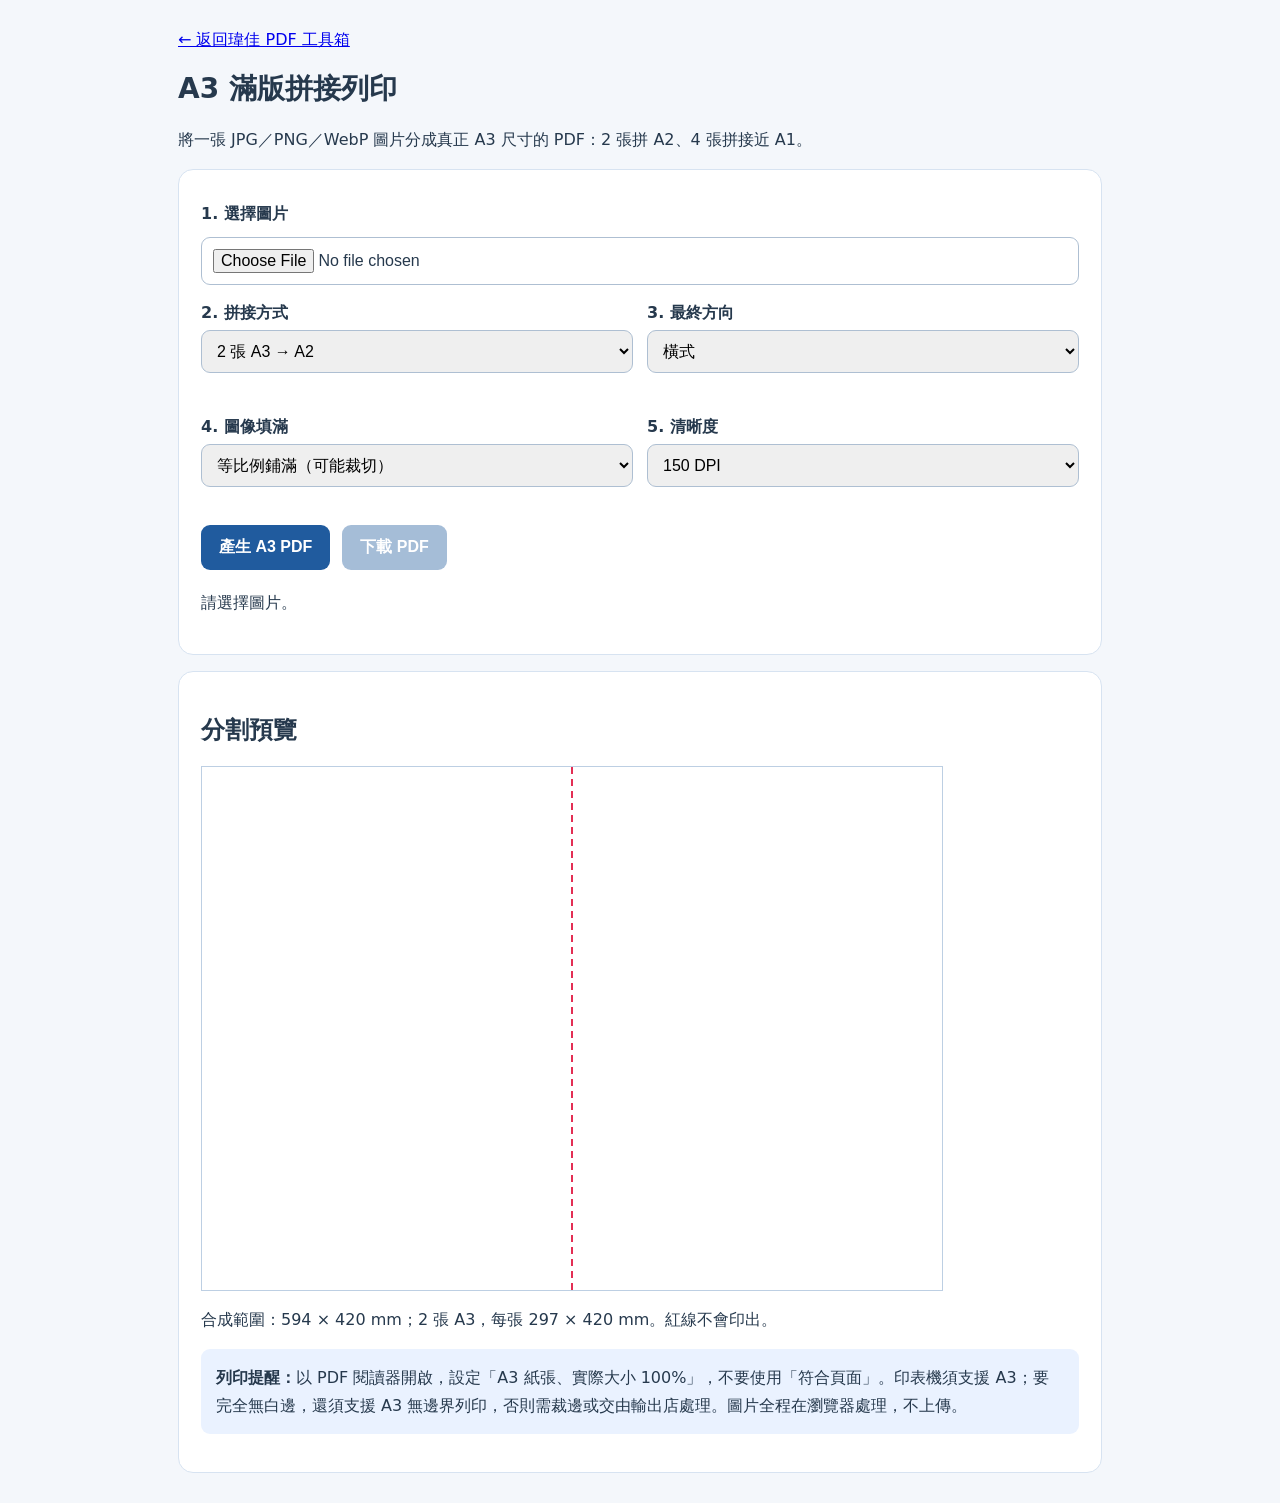
<file: a3-poster.html>
<!doctype html><html lang="zh-Hant"><head><meta charset="utf-8"><meta name="viewport" content="width=device-width,initial-scale=1"><meta http-equiv="Content-Security-Policy" content="default-src 'self'; script-src 'self'; style-src 'self'; img-src 'self' blob: data:; connect-src 'none'; object-src 'none'; frame-src 'none'"><title>A3 滿版拼接列印｜瑋佳工具箱</title><link rel="stylesheet" href="a3-poster.css"></head><body><main class="wrap"><a href="./">← 返回瑋佳 PDF 工具箱</a><h1>A3 滿版拼接列印</h1><p>將一張 JPG／PNG／WebP 圖片分成真正 A3 尺寸的 PDF：2 張拼 A2、4 張拼接近 A1。</p><section><label for="file">1. 選擇圖片</label><input type="file" id="file" accept="image/jpeg,image/png,image/webp"><div class="grid"><label>2. 拼接方式<select id="mode"><option value="2">2 張 A3 → A2</option><option value="4">4 張 A3 → A1（相差 1 mm）</option></select></label><label>3. 最終方向<select id="layout"><option value="landscape">橫式</option><option value="portrait">直式</option></select></label><label>4. 圖像填滿<select id="fit"><option value="cover">等比例鋪滿（可能裁切）</option><option value="contain">完整保留（可能留白）</option></select></label><label>5. 清晰度<select id="dpi"><option value="150">150 DPI</option><option value="200">200 DPI</option><option value="300">300 DPI（高記憶體需求）</option></select></label></div><div class="actions"><button id="make">產生 A3 PDF</button><button id="save" disabled>下載 PDF</button></div><p id="status" role="status">請選擇圖片。</p></section><section><h2>分割預覽</h2><canvas id="preview" width="700" height="450"></canvas><p id="size"></p><p class="note"><strong>列印提醒：</strong>以 PDF 閱讀器開啟，設定「A3 紙張、實際大小 100%」，不要使用「符合頁面」。印表機須支援 A3；要完全無白邊，還須支援 A3 無邊界列印，否則需裁邊或交由輸出店處理。圖片全程在瀏覽器處理，不上傳。</p></section></main><script src="a3-poster.js" defer></script></body></html>
</file>
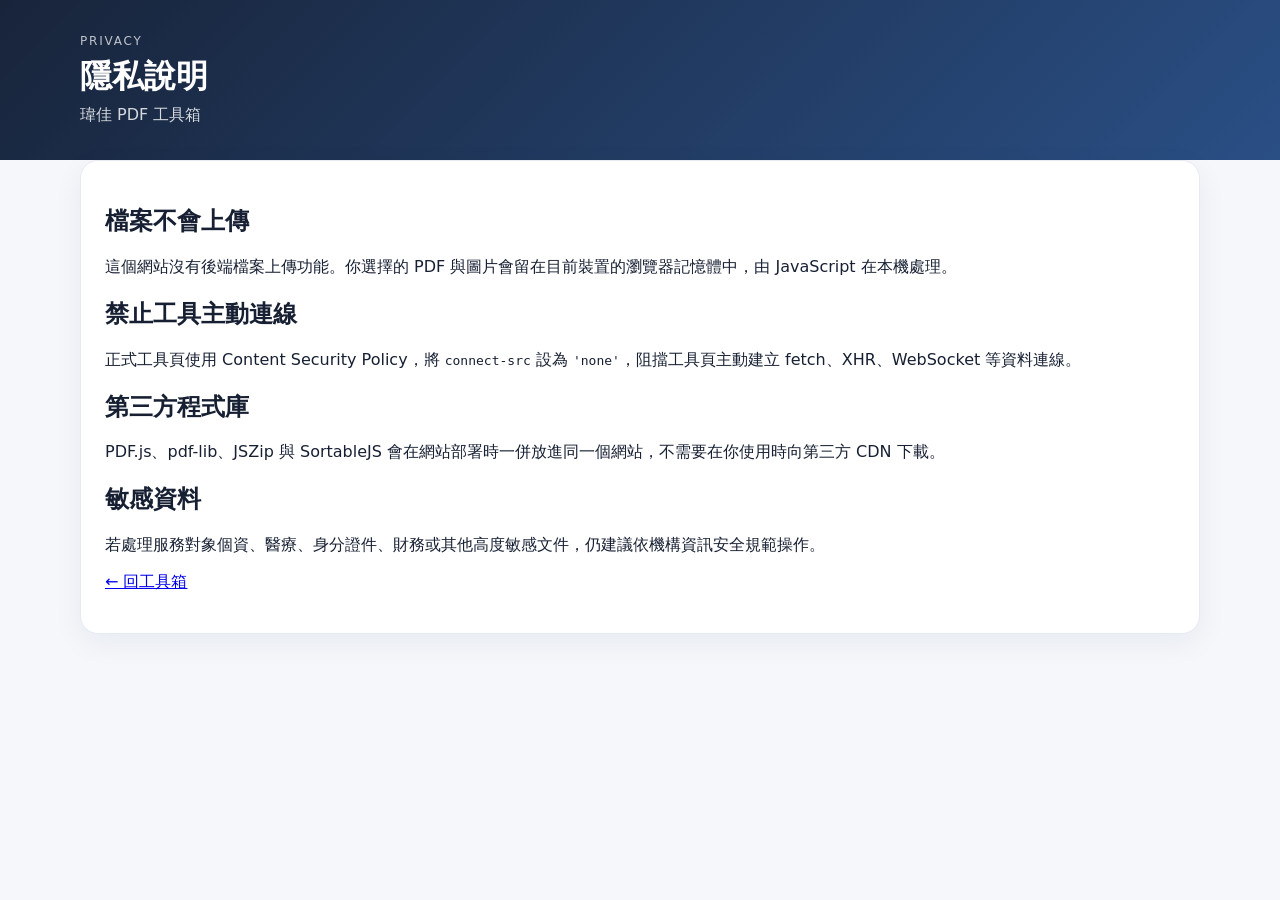
<file: privacy.html>
<!doctype html><html lang="zh-Hant"><head><meta charset="utf-8"><meta name="viewport" content="width=device-width,initial-scale=1"><meta http-equiv="Content-Security-Policy" content="default-src 'self'; style-src 'self'; img-src 'self'; connect-src 'none'; object-src 'none'; frame-src 'none'"><title>隱私說明｜瑋佳 PDF 工具箱</title><link rel="stylesheet" href="styles.css"></head><body><header class="site-header"><div class="shell"><div class="eyebrow">PRIVACY</div><h1>隱私說明</h1><p>瑋佳 PDF 工具箱</p></div></header><main class="shell"><section class="workspace active" style="margin-top:22px"><h2>檔案不會上傳</h2><p>這個網站沒有後端檔案上傳功能。你選擇的 PDF 與圖片會留在目前裝置的瀏覽器記憶體中，由 JavaScript 在本機處理。</p><h2>禁止工具主動連線</h2><p>正式工具頁使用 Content Security Policy，將 <code>connect-src</code> 設為 <code>'none'</code>，阻擋工具頁主動建立 fetch、XHR、WebSocket 等資料連線。</p><h2>第三方程式庫</h2><p>PDF.js、pdf-lib、JSZip 與 SortableJS 會在網站部署時一併放進同一個網站，不需要在你使用時向第三方 CDN 下載。</p><h2>敏感資料</h2><p>若處理服務對象個資、醫療、身分證件、財務或其他高度敏感文件，仍建議依機構資訊安全規範操作。</p><p><a href="index.html">← 回工具箱</a></p></section></main></body></html>
</file>
<file: a3-poster.css>
*{box-sizing:border-box}body{margin:0;background:#f4f7fb;color:#26394d;font-family:system-ui,'Microsoft JhengHei',sans-serif}.wrap{max-width:960px;margin:30px auto;padding:0 18px}h1{font-size:28px}section{background:#fff;border:1px solid #d7e3f1;padding:22px;margin:16px 0;border-radius:15px}.grid{display:grid;grid-template-columns:repeat(2,minmax(0,1fr));gap:14px}label{display:block;font-weight:650;margin:12px 0}select,input{display:block;width:100%;margin:6px 0;padding:11px;border-radius:9px;border:1px solid #aebfd2;font-size:16px}button{padding:12px 18px;border-radius:9px;border:0;background:#205b9e;color:white;cursor:pointer;font-size:16px;font-weight:700}button:disabled{opacity:.4;cursor:not-allowed}.actions{display:flex;gap:12px;flex-wrap:wrap;margin:20px 0}#preview{display:block;max-width:100%;height:auto;border:1px solid #bdcfe3;background:#fff}.note{background:#eaf2ff;padding:15px;border-radius:9px;line-height:1.7}p{line-height:1.65}@media(max-width:600px){.grid{grid-template-columns:1fr}}
</file>
<file: styles.css>
*{box-sizing:border-box}body{margin:0;background:#f5f7fb;color:#172033;font-family:"Microsoft JhengHei UI","Microsoft JhengHei",system-ui,sans-serif}.shell{width:min(1120px,calc(100% - 32px));margin:auto}.site-header{background:linear-gradient(135deg,#18243a,#2a4f85);color:#fff;padding:34px 0}.header-inner{display:flex;align-items:flex-end;justify-content:space-between;gap:20px}.eyebrow{font-size:12px;letter-spacing:.15em;opacity:.72}.site-header h1{font-size:32px;margin:7px 0 6px}.site-header p{margin:0;opacity:.82}.privacy-link{color:#fff;text-decoration:none;border:1px solid rgba(255,255,255,.35);padding:9px 13px;border-radius:10px}.security-card{display:flex;gap:10px;background:#eaf7ee;border:1px solid #cfe8d7;border-radius:14px;padding:14px 16px;margin:20px 0;font-size:14px;line-height:1.55}.tool-grid{display:grid;grid-template-columns:repeat(3,1fr);gap:12px;margin-bottom:18px}.tool-card{border:1px solid #dde4ee;background:#fff;border-radius:15px;padding:16px;text-align:left;cursor:pointer;min-height:102px;color:#172033}.tool-card.active{outline:2px solid #315da8;background:#f9fbff}.tool-card span{font-size:12px;color:#8090a6}.tool-card b{display:block;font-size:17px;margin:7px 0 5px}.tool-card small{color:#687386}.workspace{display:none;background:#fff;border:1px solid #e6ebf1;border-radius:18px;padding:24px;box-shadow:0 9px 30px rgba(20,34,58,.06);margin-bottom:28px}.workspace.active{display:block}.workspace-head h2{margin:0 0 6px}.workspace-head p{margin:0 0 18px;color:#687386}.dropzone{display:flex;min-height:145px;border:2px dashed #aab6c7;border-radius:15px;align-items:center;justify-content:center;flex-direction:column;gap:8px;background:#fbfcff;cursor:pointer}.dropzone.compact{min-height:100px}.dropzone input{display:none}.dropzone span,.status{color:#687386;font-size:13px}.actions,.form-row{display:flex;align-items:end;gap:10px;flex-wrap:wrap;margin:15px 0}.form-row label{display:flex;flex-direction:column;gap:6px;font-size:13px;color:#687386;min-width:240px}input[type=text],select{padding:10px 11px;border:1px solid #ccd5e1;border-radius:9px;background:#fff;font-size:14px}.btn{border:0;border-radius:9px;padding:10px 14px;cursor:pointer;font-size:14px}.btn.primary{background:#315da8;color:#fff}.btn.muted{background:#edf1f6}.btn.danger{background:#fce8e8;color:#a13737}.btn.small{padding:6px 8px;font-size:12px}.page-grid{display:grid;grid-template-columns:repeat(auto-fill,minmax(155px,1fr));gap:12px}.page-card{border:1px solid #dde4ee;border-radius:12px;background:#fff;padding:8px}.page-card.deleted{opacity:.42;background:#f2f3f5}.page-thumb{aspect-ratio:.72;background:#eef1f5;border-radius:7px;display:flex;align-items:center;justify-content:center;overflow:hidden}.page-thumb canvas,.page-thumb img{max-width:100%;max-height:100%;display:block}.page-meta{font-size:12px;line-height:1.45;margin:7px 0;overflow-wrap:anywhere}.page-actions{display:flex;gap:6px;flex-wrap:wrap}.warning{background:#fff5df;border:1px solid #eed4a3;border-radius:11px;padding:11px 13px;font-size:13px;line-height:1.55;margin-bottom:14px}.redact-layout{display:grid;grid-template-columns:220px minmax(0,1fr);gap:15px}.redact-list{border:1px solid #dde4ee;border-radius:12px;padding:8px;max-height:680px;overflow:auto}.redact-item{padding:9px;border-radius:8px;cursor:pointer;font-size:13px}.redact-item.active{background:#eef4ff}.canvas-wrap{border:1px solid #dde4ee;border-radius:12px;padding:12px;overflow:auto;text-align:center;background:#f6f8fb}.canvas-wrap canvas{max-width:100%;cursor:crosshair;box-shadow:0 2px 12px rgba(0,0,0,.15)}.site-footer{padding:26px 0 40px;color:#687386;font-size:13px}@media(max-width:800px){.tool-grid{grid-template-columns:1fr 1fr}.redact-layout{grid-template-columns:1fr}}@media(max-width:540px){.tool-grid{grid-template-columns:1fr}.header-inner{align-items:flex-start;flex-direction:column}}
</file>
